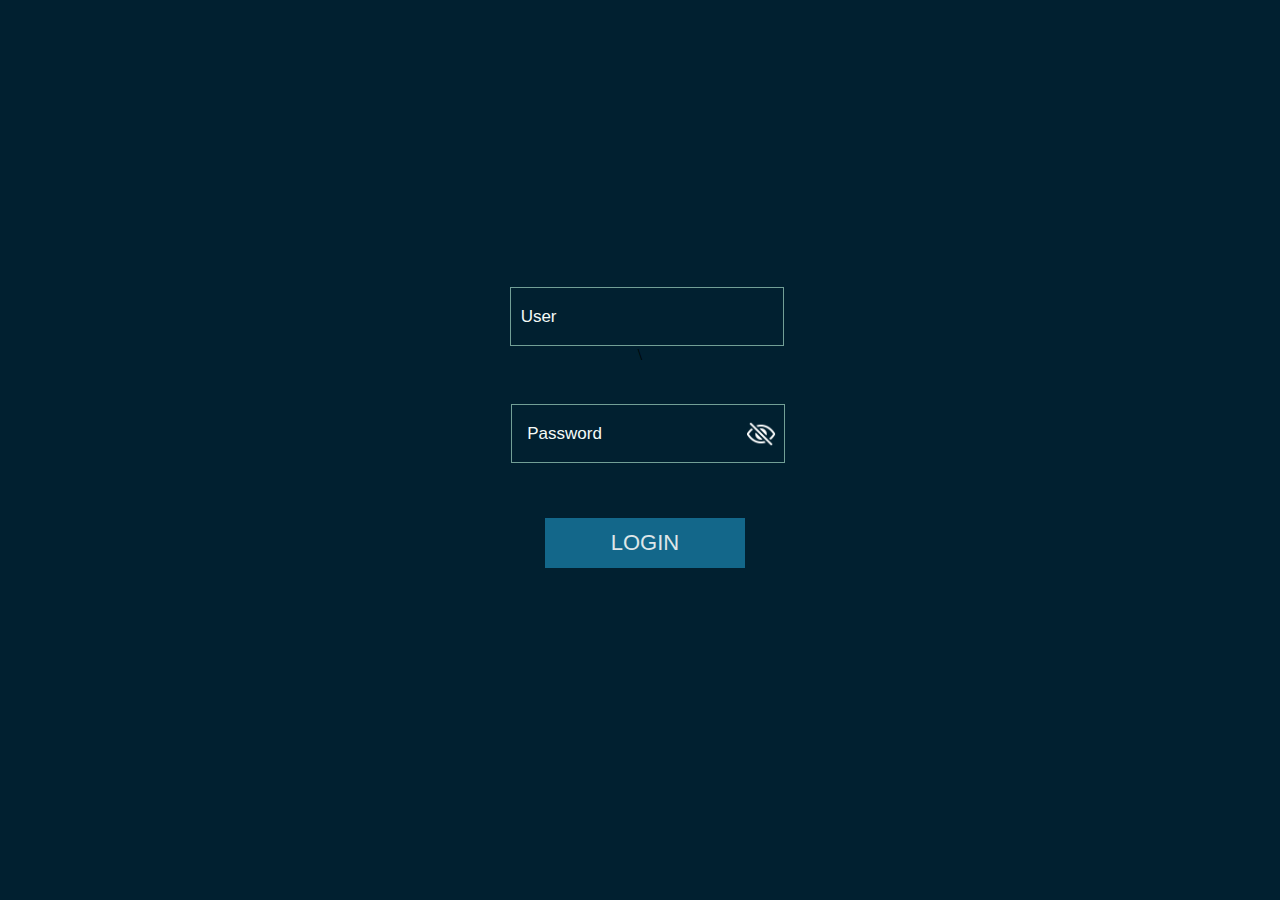
<file: Arduino/data/index.html>
<!DOCTYPE html>
<html lang='pt-br'>

<head>
    <meta charset='UTF-8'>
    <title>ECO Plantae</title>
    <link rel="stylesheet" type="text/css" href="css/index.css">
    <link rel="icon" sizes="192x192" href="assets/site_large.png">
</head>

<body>
    <form class='login-content' action='server/login' method='POST' autocomplete='off'>
        <div class='inputs-content input-user'>
            <input type='text' placeholder='#' name='username' required>
            <label>User</label>
        </div>\
        <div class='inputs-content input-password'>
            <input type='password' placeholder='#' name='password' required>
            <label>Password</label>
            <img src="assets/eye-off-out.png" alt="#" class="show-eye-icon">
        </div>
        <input type='submit' class='button-content' value='LOGIN' name='btn-content'>
    </form>

    <script src="js/index.js" type="text/javascript"></script>
</body>

</html>
</file>
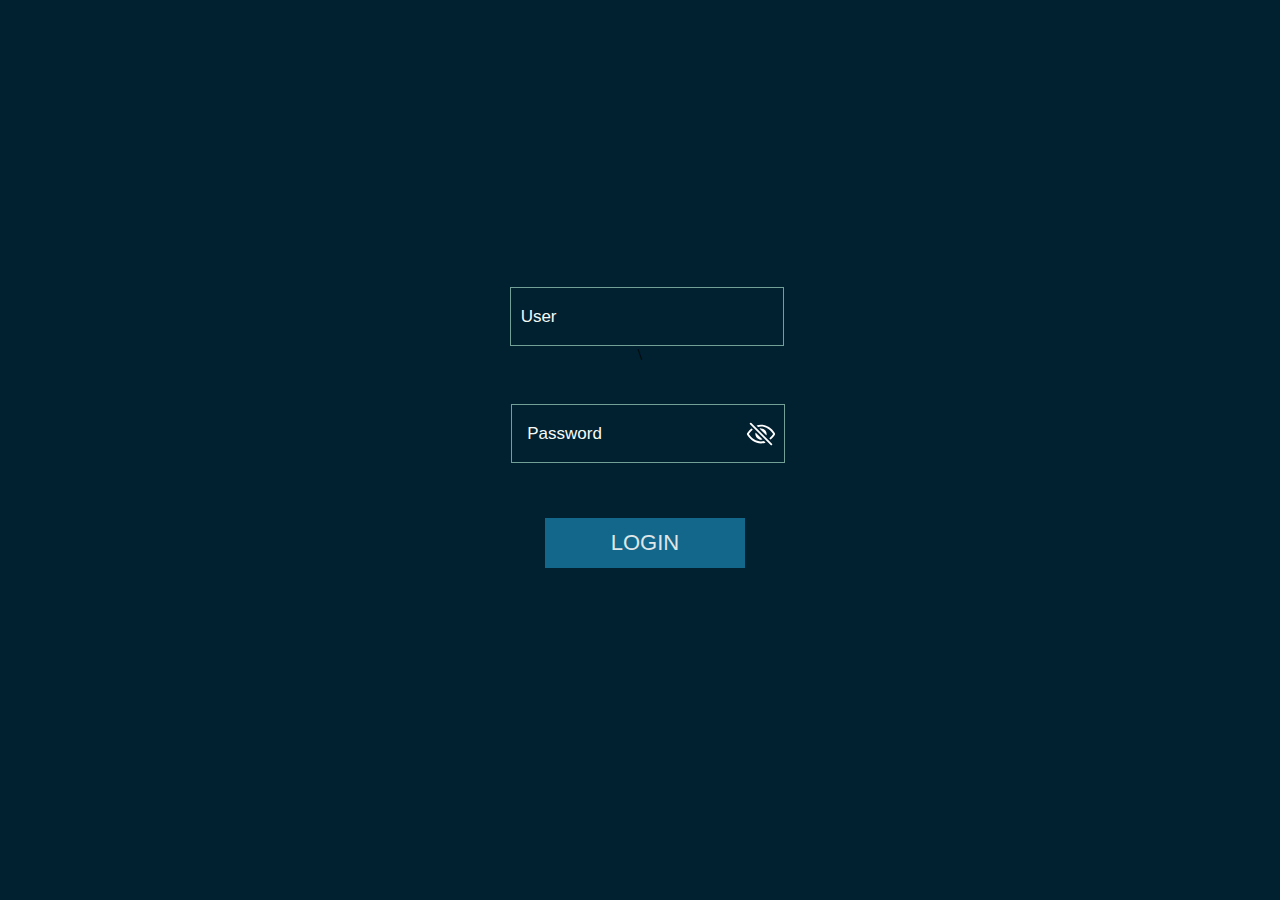
<file: Arduino/site/index.html>
<!DOCTYPE html>
<html lang='pt-br'>

<head>
    <meta charset='UTF-8'>
    <title>ECO Plantae</title>
    <link rel="stylesheet" type="text/css" href="css/index.css">
    <link rel="icon" sizes="192x192" href="assets/icons/icon_site_large.png">
</head>
<body>
    <form class='login-content' action='server/login' method='POST' autocomplete='off'>
        <div class='inputs-content input-user'>
            <input type='text' placeholder='#' name='username' required>
            <label>User</label>
        </div>\
        <div class='inputs-content input-password'>
            <input type='password' placeholder='#' name='password' required>
            <label>Password</label>
            <button class='show-eye-icon' type='button'>
        </div>
        <input type='submit' class='button-content' value='LOGIN' name='btn-content'>
    </form>
    
    <script src="js/jquery-3.6.0.js" type="text/javascript"></script>
    <script src="js/index.js" type="text/javascript"></script>
</body>
</html>
</file>
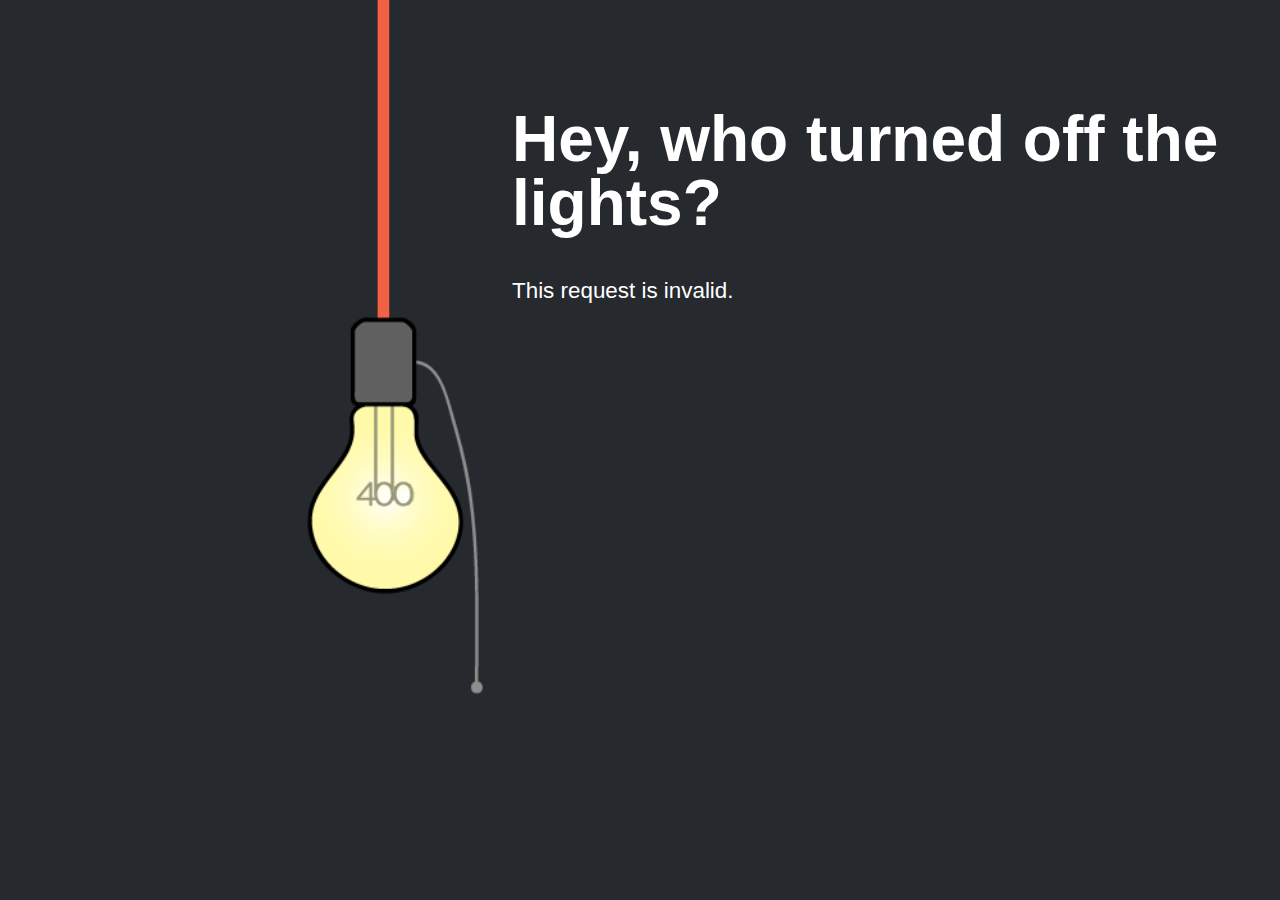
<file: Arduino/data/html/invalid_request.html>
<!DOCTYPE HTML>
<html>
<head>
  <title>You're credentials are invalid (400)</title>
  <meta name="viewport" content="width=device-width,initial-scale=1">
  <link rel="icon" sizes="192x192" href="assets/site_large.png">
  <style>
    body {
      background-color: #26292E;
      color: #2E2F30;
      font-family: sans-serif;
      margin: 0;
    }
    footer {
      position: absolute;
      bottom: 1%;
      width: 100%;
      text-align: center;
      font-size: .6em;
      color: #fff
    }
    a {
      color: #fff;
    }
    a:hover {
      color: #e74c3c;
    }
    .dialog {
      float:right;
      text-align: left;
      width: 60%;
      margin: 5% auto 0;
    }
    h1 { 
      font-size: 4em;
      color: #fff;
      line-height: 1em;
    }
    p {
      font-size: 1.4em;
      color: #fff;
      padding-right: 5%;
    }
    .image {
      position: absolute;
      float: left;
      top: 0;
      width:60%;
    }
    @media only screen and (max-width: 767px) {
      .image {
        width: 100%;
        top: -50px;
      }
      .dialog {
        float:none;
        text-align: center;
        width: 90%;
        margin-top: 70%;
      }
    }  
  </style>
</head>

<body>
  <img src="../assets/l-bulb-400.png" class="image">
  <div>
    <div class="dialog">
      <h1>Hey, who turned off the lights?</h1>
      <p>This request is invalid.</p>
    </div>
  </div> 
</body>

</html>
</file>
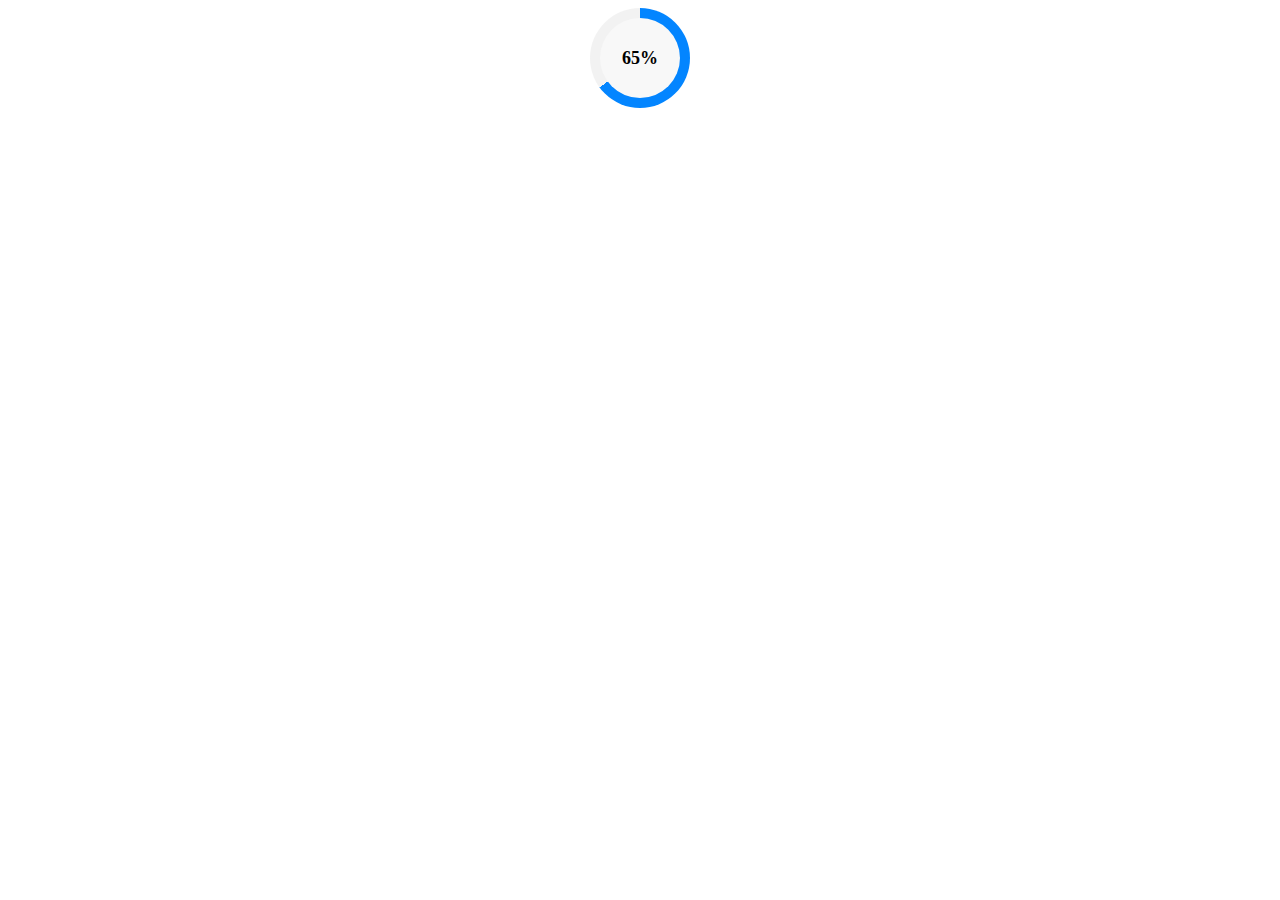
<file: Arduino/data/uix/ciruclar_progress_bar.html>
<!DOCTYPE html>
<html>
<head>
  <style>
    body {
      display: flex;
      align-items: center;
      justify-content: center;
    }

    #progress-spinner {
      border-radius: 50%;
      height: 100px;
      width: 100px;
    }

    #middle-circle {
      position: absolute;
      border-radius: 50%;
      height: 80px;
      width: 80px;
      background-color: rgb(248, 248, 248);
      display: flex;
      align-items: center;
      justify-content: center;
      font-size: large;
      font-weight: bold;
    }

    .containerCircle {
      position: relative;
      display: flex;
      justify-content: center;
      align-items: center;
      flex-direction: column;
    }

    .containerInnerCircle {
      position: relative;
      display: flex;
      justify-content: center;
      align-items: center;
    }
  </style>
</head>

<body>
  <div class="containerCircle">
    <div class="containerInnerCircle">
      <div id="middle-circle"></div>
      <div id="progress-spinner"></div>
    </div>
  </div>

  <script>

    function setProgress(progress, progressColor, defaultColor) {
      document.getElementById("progress-spinner").style.background =
                                    "conic-gradient(" + progressColor + progress +
                                    "%," + defaultColor + progress + "%)";

      document.getElementById("middle-circle").innerHTML =
                                    progress.toString() + "%";
    }

    window.onload = function () {
      setProgress(65, "rgb(3, 133, 255)", "rgb(242, 242, 242)");
    };
  </script>
</body>
</html>
</file>
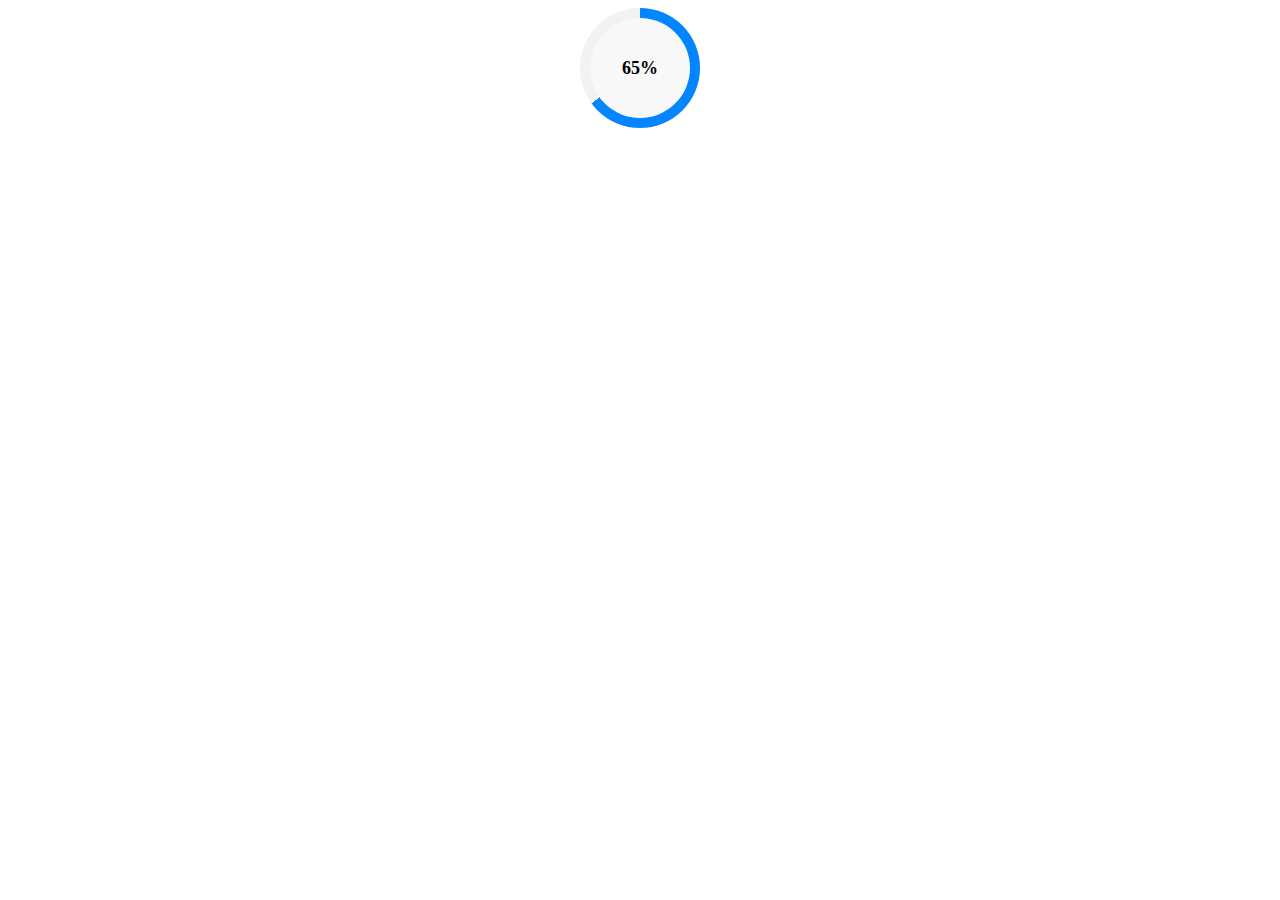
<file: Arduino/data/uix/cr_pg_bar.html>
<!DOCTYPE html>
<html>
<head>
  <link rel="icon" sizes="192x192" href="../assets/site_large.png">
  <link rel="stylesheet" href="./cr_pg_bar.css">

</head>

<style>
  body {
    display: flex;
    align-items: center;
    justify-content: center;
  }
</style>

<body>
  <div class="containerCircle">
    <div class="containerInnerCircle">
      <div id="middle-circle"></div>
      <div id="progress-spinner"></div>
    </div>
  </div>

  <script>

    function setProgress(progress, progressColor, defaultColor) {
      document.getElementById("progress-spinner").style.background =
                                    "conic-gradient(" + progressColor + progress +
                                    "%," + defaultColor + progress + "%)";

      document.getElementById("middle-circle").innerHTML =
                                    progress.toString() + "%";
    }

    window.onload = function () {
      setProgress(65, "rgb(3, 133, 255)", "rgb(242, 242, 242)");
    };
  </script>
</body>
</html>
</file>
<file: Arduino/data/css/index.css>
body {
    display: flex;
    align-content: center;
    align-items: center;
    justify-content: center;
    background-color: #012030;
    width: 100vw;
    height: 95vh;
    padding: 0px;
    margin: 0px;
    overflow: hidden;
}
.login-content {
    display: inline-flex;
    flex-direction: column;
    align-items: center;
    justify-content: center;
    width: 355px;
    height: 500px;
    min-height: 400px;
    margin: 0px;
}
.inputs-content {
    display: inline-flex;
    align-items: center;
}
.input-user {
    position: relative;
    left: 25px;
}
.input-password {
    position: relative;
    left: 60px;
    margin-bottom: 55px;
    margin-top: 40px;
}
.inputs-content input {
    height: 55px;
    width: 250px;
    font-size: 17px;
    font-family: Helvetica Neue, Helvetica, Arial, sans-serif;
    padding-left: 20px;
    color: black;
    border: 1px solid #729f96;
    background-color: #e8f0fe;
    outline: none;
    transition: all 0.3s ease-out;
    -webkit-transition: all 0.3s ease-out;
    -moz-transition: all 0.3s ease-out;
    -ms-transition: all 0.3s ease-out;
    -o-transition: all 0.3s ease-out;
    -webkit-appearance: none;
    margin: 0px;
}
.inputs-content input::placeholder {
    color: transparent;
    opacity: 1;
}
.inputs-content input:-ms-input-placeholder {
    color: transparent;
}
.inputs-content input::-ms-input-placeholder {
    color: transparent;
}
.inputs-content input:placeholder-shown {
    color: #F5FBF8;
    background-color: transparent;
}
.inputs-content input:focus:required:invalid{
    color: black;
    background-color: #e8f0fe;
}
.inputs-content label {
    font-size: 17px;
    font-family: Helvetica Neue, Helvetica, Arial, sans-serif;
    color: #F5FBF8;
    pointer-events: none;
    position: relative;
    bottom: 0px;
    transition: all 0.3s ease-out;
    -webkit-transition: all 0.3s ease-out;
    -moz-transition: all 0.3s ease-out;
    -ms-transition: all 0.3s ease-out;
    -o-transition: all 0.3s ease-out;
}
.input-user label {
    right: 85%;
}
.input-password label {
    right: 68%;
}

.inputs-content input:focus + label,
.inputs-content input:not(:placeholder-shown) + label {
    bottom: 50px;
    color: #F5FBF8;
}

.inputs-content input:focus + label + .show-eye-icon,
.inputs-content input:not(:placeholder-shown) + label + .show-eye-icon {
    filter: invert(1);
    -webkit-filter: invert(1);
}

.show-eye-icon {
    background-repeat: no-repeat;
    background-color: transparent;
    border: transparent;
    cursor: pointer;
    position: relative;
    right: 30%;
    height: 30px;
    width: 30px;
}
.show-eye-icon.down {
    cursor: pointer;
}
.show-eye-icon:hover {
    filter: invert(40%);
    -webkit-filter: invert(40%);
}
.button-content {
    font-size: 22px;
    font-family: Helvetica Neue, Helvetica, Arial, sans-serif;
    margin: 0px;
    padding: 0px;
    margin-left: 10px;
    width: 200px;
    height: 50px;
    color: #dee6e8;
    border: transparent;
    background-color: #13678A;
    transition: all 0.3s ease-in;
    -webkit-transition: all 0.3s ease-in;
    -moz-transition: all 0.3s ease-in;
    -ms-transition: all 0.3s ease-in;
    -o-transition: all 0.3s ease-in;
}
.button-content:hover {
    background-color: #45C4B0;
    color: #d4d7d8;
    cursor: pointer;
}
.button-content:active {
    background-color: rgba(187, 226, 210, 0.3);
}
@media only screen and (max-width: 660px) {
    body {
        flex-direction: column;
    }
}
@media only screen and (max-height: 450px) and (min-width: 660px) {
    body {
        overflow: scroll;
    }
    .login-content {
        position: absolute;
        margin-left: 220px;
        margin-top: 150px;
    }
}
</file>
<file: Arduino/site/css/index.css>
body {
    display: flex;
    align-content: center;
    align-items: center;
    justify-content: center;
    background-color: #012030;
    width: 100vw;
    height: 95vh;
    padding: 0px;
    margin: 0px;
    overflow: hidden;
}
.login-content {
    display: inline-flex;
    flex-direction: column;
    align-items: center;
    justify-content: center;
    width: 355px;
    height: 500px;
    min-height: 400px;
    margin: 0px;
}
.inputs-content {
    display: inline-flex;
    align-items: center;
}
.input-user {
    position: relative;
    left: 25px;
}
.input-password {
    position: relative;
    left: 60px;
    margin-bottom: 55px;
    margin-top: 40px;
}
.inputs-content input {
    height: 55px;
    width: 250px;
    font-size: 17px;
    font-family: Helvetica Neue, Helvetica, Arial, sans-serif;
    padding-left: 20px;
    color: black;
    border: 1px solid #729f96;
    background-color: #e8f0fe;
    outline: none;
    transition: all 0.3s ease-out;
    -webkit-transition: all 0.3s ease-out;
    -moz-transition: all 0.3s ease-out;
    -ms-transition: all 0.3s ease-out;
    -o-transition: all 0.3s ease-out;
    -webkit-appearance: none;
    margin: 0px;
}
.inputs-content input::placeholder {
    color: transparent;
    opacity: 1;
}
.inputs-content input:-ms-input-placeholder {
    color: transparent;
}
.inputs-content input::-ms-input-placeholder {
    color: transparent;
}
.inputs-content input:placeholder-shown {
    color: #F5FBF8;
    background-color: transparent;
}
.inputs-content input:focus:required:invalid{
    color: black;
    background-color: #e8f0fe;
}
.inputs-content label {
    font-size: 17px;
    font-family: Helvetica Neue, Helvetica, Arial, sans-serif;
    color: #F5FBF8;
    pointer-events: none;
    position: relative;
    bottom: 0px;
    transition: all 0.3s ease-out;
    -webkit-transition: all 0.3s ease-out;
    -moz-transition: all 0.3s ease-out;
    -ms-transition: all 0.3s ease-out;
    -o-transition: all 0.3s ease-out;
}
.input-user label {
    right: 85%;
}
.input-password label {
    right: 68%;
}
.inputs-content input:focus + label,
.inputs-content input:not(:placeholder-shown) + label {
    bottom: 50px;
    color: #F5FBF8;
}
.show-eye-icon {
    background-image: url('../assets/icons/eye-off-outline.svg');
    background-repeat: no-repeat;
    background-color: transparent;
    border: transparent;
    cursor: pointer;
    position: relative;
    right: 30%;
    height: 30px;
    width: 30px;
    filter: invert(1);
    -webkit-filter: invert(1);
}
.show-eye-icon.down {
    background-image: url('../assets/icons/eye-outline.svg');
}
.show-eye-icon:hover {
    filter: invert(40%);
    -webkit-filter: invert(40%);
}
.button-content {
    font-size: 22px;
    font-family: Helvetica Neue, Helvetica, Arial, sans-serif;
    margin: 0px;
    padding: 0px;
    margin-left: 10px;
    width: 200px;
    height: 50px;
    color: #dee6e8;
    border: transparent;
    background-color: #13678A;
    transition: all 0.3s ease-in;
    -webkit-transition: all 0.3s ease-in;
    -moz-transition: all 0.3s ease-in;
    -ms-transition: all 0.3s ease-in;
    -o-transition: all 0.3s ease-in;
}
.button-content:hover {
    background-color: #45C4B0;
    color: #d4d7d8;
    cursor: pointer;
}
.button-content:active {
    background-color: rgba(187, 226, 210, 0.3);
}
@media only screen and (max-width: 660px) {
    body {
        flex-direction: column;
    }
}
@media only screen and (max-height: 450px) and (min-width: 660px) {
    body {
        overflow: scroll;
    }
    .login-content {
        position: absolute;
        margin-left: 220px;
        margin-top: 150px;
    }
}
</file>
<file: Arduino/data/uix/cr_pg_bar.css>
#progress-spinner {
    border-radius: 50%;
    height: 120px;
    width: 120px;
}

#middle-circle {
    position: absolute;
    border-radius: 50%;
    height: 100px;
    width: 100px;
    background-color: rgb(248, 248, 248);
    display: flex;
    align-items: center;
    justify-content: center;
    font-size: large;
    font-weight: bold;
}

.containerCircle {
    position: relative;
    display: flex;
    justify-content: center;
    align-items: center;
    flex-direction: column;
}

.containerInnerCircle {
    position: relative;
    display: flex;
    justify-content: center;
    align-items: center;
}
</file>
